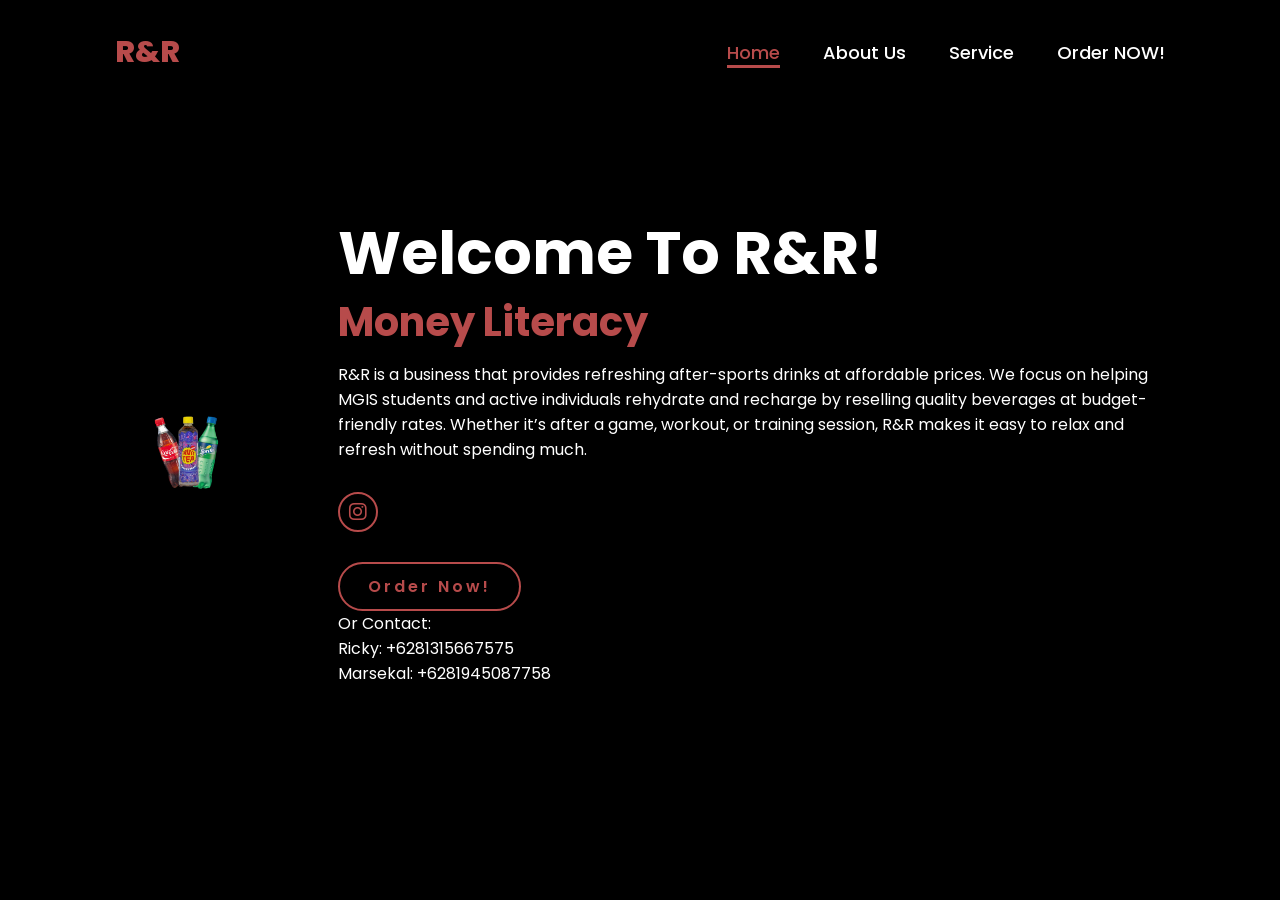
<file: index.html>
<!DOCTYPE html>
<html lang="en">

<head>
    <meta charset="UTF-8" />
    <meta name="viewport" content="width=device-width, initial-scale=1.0" />
    <link rel="stylesheet" href="https://cdnjs.cloudflare.com/ajax/libs/font-awesome/6.5.2/css/all.min.css" />
    <link rel="stylesheet" href="style.css" />
    <title>R&R Official Website: Home</title>
</head>

<body>
    <header>
        <a href="index.html" class="logo">R&R</a>

        <div class="menu-toggle">
            <i class="fa fa-bars"></i>
        </div>

        <nav>
            <a href="#" class="active">Home</a>
            <a href="About_Us.html">About Us</a>
            <a href="Service.html">Service</a>
            <a href="Shop_Now.html">Order NOW!</a>
        </nav>
    </header>

    <section class="home">
        <div class="home-img">
            <img src="Main_Bottle_Pic.png" alt="Main Bottle" />
        </div>
        <div class="home-content">
            <h1>Welcome To R&R!</h1>
            <h3 class="typing-text"><span></span></h3>
            <p>R&R is a business that provides refreshing after-sports drinks at affordable prices. We focus on helping MGIS students and active individuals rehydrate and recharge by reselling quality beverages at budget-friendly rates. Whether it’s after a game, workout, or training session, R&R makes it easy to relax and refresh without spending much.</p>
            <div class="social-icons">
                <a href="https://www.instagram.com/mgis.rnr/"><i class="fa-brands fa-instagram"></i></a>
            </div>
            <a href="Shop_Now.html" class="btn">Order Now!</a>
            <p>Or Contact:</p>
            <p>Ricky: +6281315667575</p>
            <p>Marsekal: +6281945087758</p>
        </div>
    </section>

    <script>
        const menuToggle = document.querySelector('.menu-toggle');
        const nav = document.querySelector('nav');

        menuToggle.addEventListener('click', () => {
            nav.classList.toggle('active');
        });
    </script>
</body>

</html>
</file>
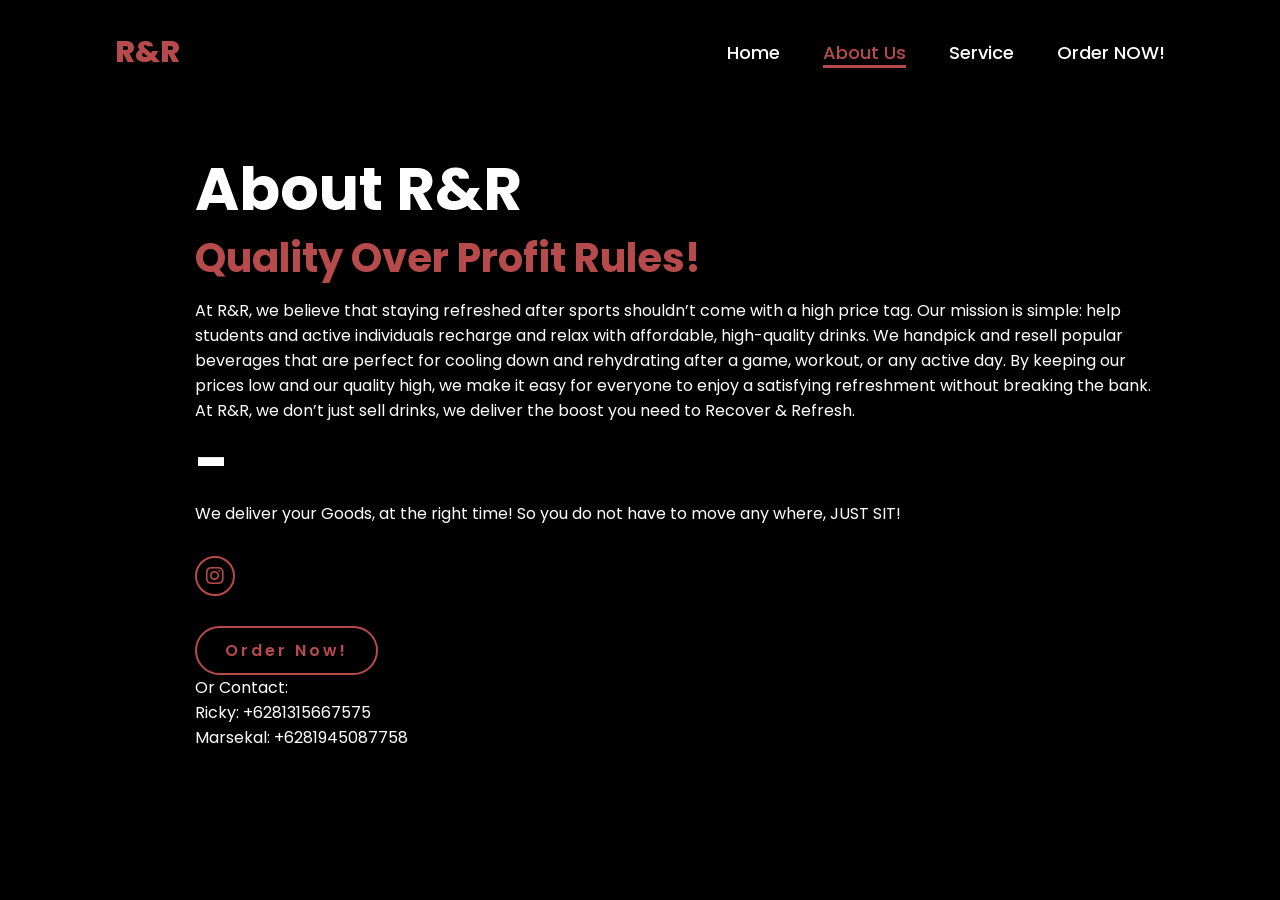
<file: About_Us.html>
<!DOCTYPE html>
<html lang="en">
    
<head>
    <meta charset="UTF-8" />
    <meta name="viewport" content="width=device-width, initial-scale=1.0" />
    <link rel="stylesheet" href="https://cdnjs.cloudflare.com/ajax/libs/font-awesome/6.5.2/css/all.min.css" />
    <link rel="stylesheet" href="style_AU.css" />
    <title>R&R Official Website: About Us</title>
</head>
<body>
    <header>
        <a href="index.html" class="logo">R&R</a>

        <div class="menu-toggle">
            <i class="fa fa-bars"></i>
        </div>

        <nav>
            <a href="index.html" > Home</a>
            <a href="#" class="active">About Us</a>
            <a href="Service.html" >Service</a>
            <a href="Shop_Now.html" >Order NOW!</a>
        </nav>
    </header>
    <section class="home">
        <div class="home-img">
        </div>
        <div class="home-content">
            <h1>About R&R</h1>
            <h3 class="typing-text">Quality Over Profit Rules!</h3>
            <p>
                At R&R, we believe that staying refreshed after sports shouldn’t come with a high price tag. Our mission is simple: help students and active individuals recharge and relax with affordable, high-quality drinks. We handpick and resell popular beverages that are perfect for cooling down and rehydrating after a game, workout, or any active day. By keeping our prices low and our quality high, we make it easy for everyone to enjoy a satisfying refreshment without breaking the bank. At R&R, we don’t just sell drinks, we deliver the boost you need to Recover & Refresh.
            </p>
            <h1>-</h1>
            <p>We deliver your Goods, at the right time! So you do not have to move any where, JUST SIT!</p>
            <div class="social-icons">
                <a href="https://www.instagram.com/mgis.rnr/"><i class="fa-brands fa-instagram"></i></a>
            </div>
            <a href="Shop_Now.html" class="btn">Order Now!</a>
            <p>Or Contact:</p>
            <p>Ricky: +6281315667575</p>
            <p>Marsekal: +6281945087758</p>
        </div>
    </section>

    <script>
        const menuToggle = document.querySelector('.menu-toggle');
        const nav = document.querySelector('nav');

        menuToggle.addEventListener('click', () => {
            nav.classList.toggle('active');
        });
    </script>
</body>
</html>
</file>
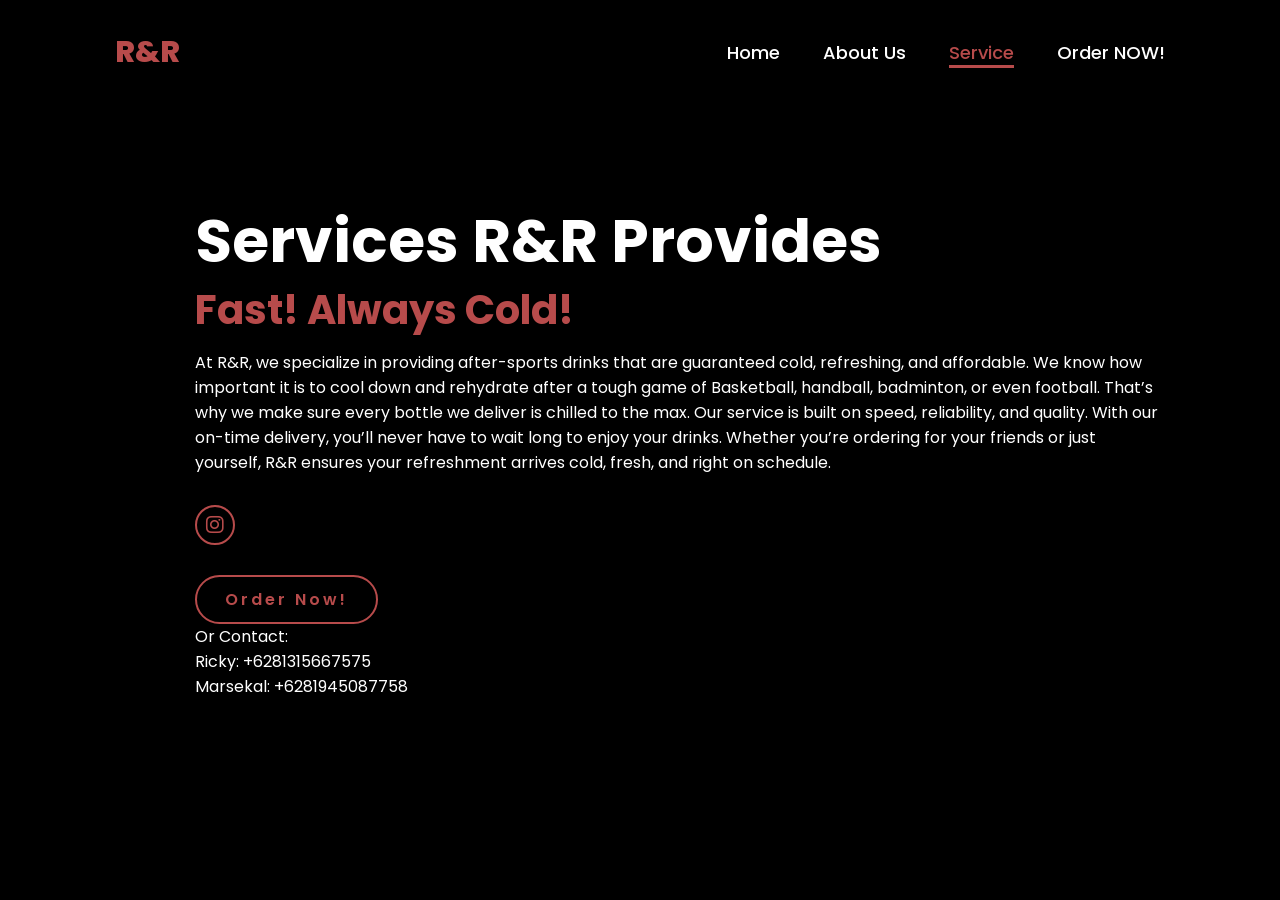
<file: Service.html>
<!DOCTYPE html>
<html lang="en">
    
<head>
    <meta charset="UTF-8" />
    <meta name="viewport" content="width=device-width, initial-scale=1.0" />
    <link rel="stylesheet" href="https://cdnjs.cloudflare.com/ajax/libs/font-awesome/6.5.2/css/all.min.css" />
    <link rel="stylesheet" href="style_AU.css" />
    <title>R&R Official Website: Service</title>
</head>
<body>
    <header>
        <a href="index.html" class="logo">R&R</a>

        <div class="menu-toggle">
            <i class="fa fa-bars"></i>
        </div>

        <nav>
            <a href="index.html" > Home</a>
            <a href="About_Us.html" >About Us</a>
            <a href="#" class="active">Service</a>
            <a href="Shop_Now.html" >Order NOW!</a>
        </nav>
    </header>
    <section class="home">
        <div class="home-img">
        </div>
        <div class="home-content">
            <h1>Services R&R Provides</h1>
            <h3 class="typing-text">Fast! Always Cold!</h3>
            <p>
                At R&R, we specialize in providing after-sports drinks that are guaranteed cold, refreshing, and affordable. We know how important it is to cool down and rehydrate after a tough game of Basketball, handball, badminton, or even football. That’s why we make sure every bottle we deliver is chilled to the max. Our service is built on speed, reliability, and quality. With our on-time delivery, you’ll never have to wait long to enjoy your drinks. Whether you’re ordering for your friends or just yourself, R&R ensures your refreshment arrives cold, fresh, and right on schedule.
            </p>
            <div class="social-icons">
                <a href="https://www.instagram.com/mgis.rnr/"><i class="fa-brands fa-instagram"></i></a>
            </div>
            <a href="Shop_Now.html" class="btn">Order Now!</a>
            <p>Or Contact:</p>
            <p>Ricky: +6281315667575</p>
            <p>Marsekal: +6281945087758</p>
        </div>
    </section>

    <script>
        const menuToggle = document.querySelector('.menu-toggle');
        const nav = document.querySelector('nav');

        menuToggle.addEventListener('click', () => {
            nav.classList.toggle('active');
        });
    </script>
</body>
</html>
</file>
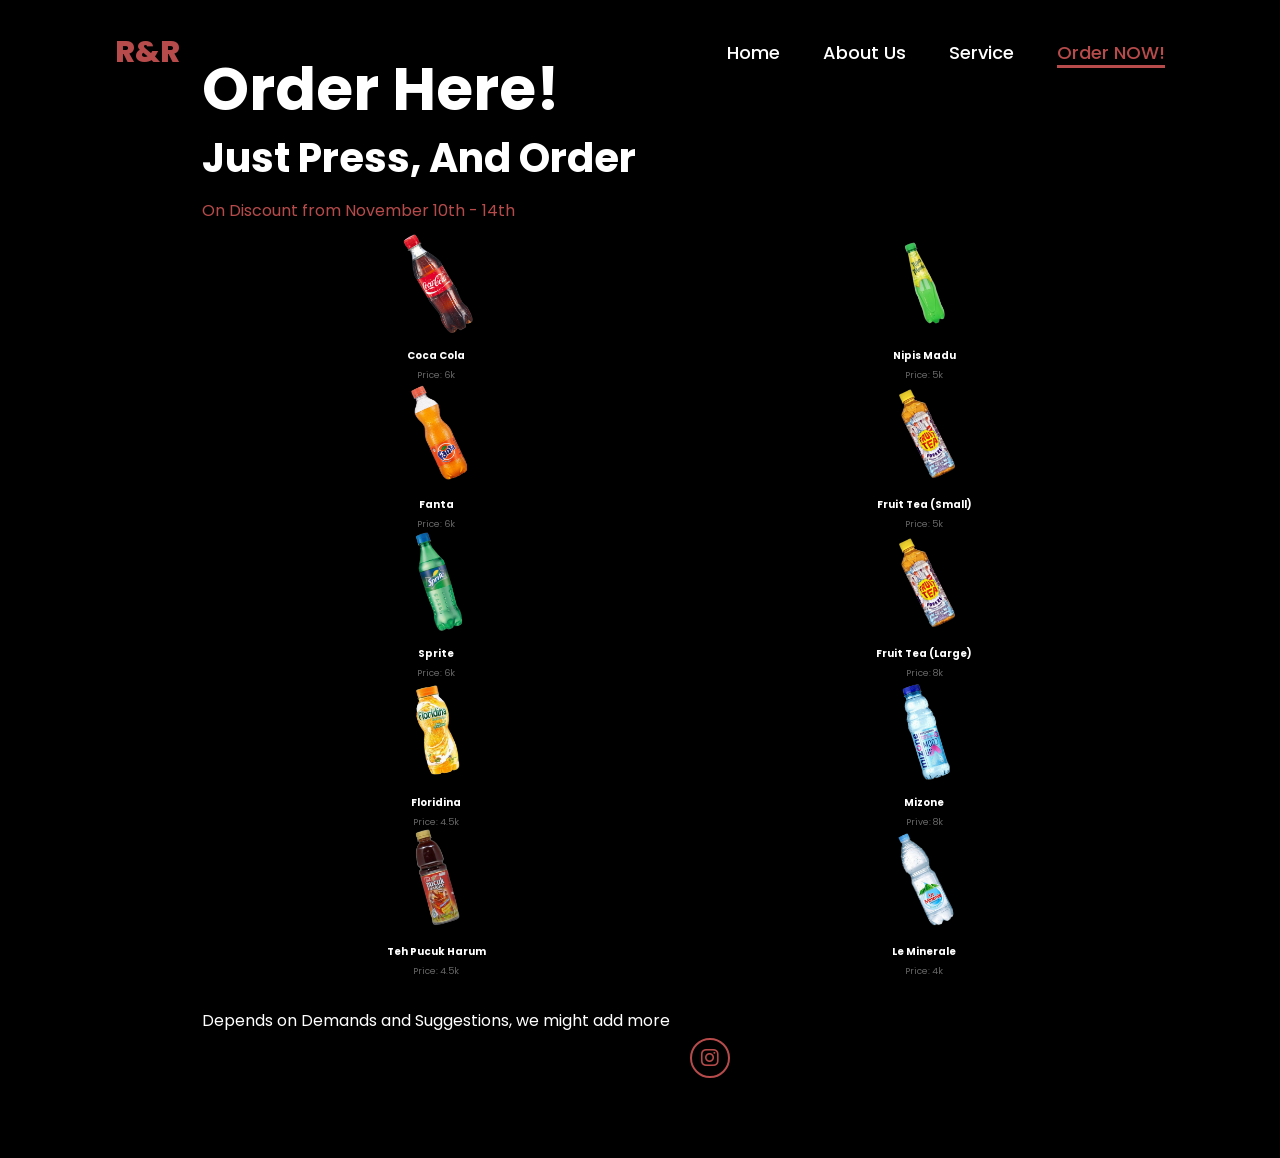
<file: Shop_Now.html>
<!DOCTYPE html>
<html lang="en">
    
<head>
    <meta charset="UTF-8">
    <meta name="viewport" content="width=device-width, initial-scale=1.0">
    <link rel="stylesheet" href="https://cdnjs.cloudflare.com/ajax/libs/font-awesome/6.5.2/css/all.min.css">
    <link rel="stylesheet" href="Style_SN.css">
    <title>R&R Official Website: Order Now</title>
</head>
<body>
    <header>
        <a href="index.html" class="logo">R&R</a>

    <div class="menu-toggle">
        <i class="fa fa-bars"></i>
    </div>

        <nav>
            <a href="index.html" > Home</a>
            <a href="About_Us.html" >About Us</a>
            <a href="Service.html" >Service</a>
            <a href="#" class="active">Order NOW!</a>
        </nav>
    </header>
    <section class="home">
        <div class="home-img">
        </div>
        <div class="home-content">
            <h1>Order Here!</h1>
            <h3 class="typing-text">Just Press, And Order</h3>

        <div class="Message">
            <p>On Discount from November 10th - 14th</p>
        </div>
            
            


            <div class="row">
  <div class="column">
    <div class="button-with-image">
<a href="https://docs.google.com/forms/d/e/1FAIpQLSclNWufGaGaNuaNTTgaqmdqBodwDpUrAvENuUr_ZVE9hC4iHA/viewform?usp=header">
      <img src="Image of Products/Coca Cola.png" width="100px" height="100px" alt="Coke Image" class="button-image">
</a>  
      <div class="button-text">Coca Cola</div>
      <div class="subtext">Price: 6k</div>



      <a href="https://docs.google.com/forms/d/e/1FAIpQLSclNWufGaGaNuaNTTgaqmdqBodwDpUrAvENuUr_ZVE9hC4iHA/viewform?usp=header">
      <img src="Image of Products/Fanta.png" awidth="100px" height="100px" lt="Fanta Image" class="button-image">
</a>  
      <div class="button-text">Fanta</div>
      <div class="subtext">Price: 6k</div>



      <a href="https://docs.google.com/forms/d/e/1FAIpQLSclNWufGaGaNuaNTTgaqmdqBodwDpUrAvENuUr_ZVE9hC4iHA/viewform?usp=header">
      <img src="Image of Products/Sprite.png" width="100px" height="100px" alt="Sprite Image" class="button-image">
</a>  
      <div class="button-text">Sprite</div>
      <div class="subtext">Price: 6k</div>



            <a href="https://docs.google.com/forms/d/e/1FAIpQLSclNWufGaGaNuaNTTgaqmdqBodwDpUrAvENuUr_ZVE9hC4iHA/viewform?usp=header">
      <img src="Image of Products/Floridina.png" width="100px" height="100px" alt="Sprite Image" class="button-image">
</a>  
      <div class="button-text">Floridina</div>
      <div class="subtext">Price: 4.5k</div>



            <a href="https://docs.google.com/forms/d/e/1FAIpQLSclNWufGaGaNuaNTTgaqmdqBodwDpUrAvENuUr_ZVE9hC4iHA/viewform?usp=header">
      <img src="Image of Products/Teh Pucuk Harum.png" width="100px" height="100px" alt="Sprite Image" class="button-image">
</a>  
      <div class="button-text">Teh Pucuk Harum</div>
      <div class="subtext">Price: 4.5k</div>
    </div>
  </div>



  <div class="column">
    <div class="button-with-image">

<a href="https://docs.google.com/forms/d/e/1FAIpQLSclNWufGaGaNuaNTTgaqmdqBodwDpUrAvENuUr_ZVE9hC4iHA/viewform?usp=header">
      <img src="Image of Products/Nipis Madu.png" width="100px" height="100px" alt="Nipis Madu Image" class="button-image">
</a>  
      <div class="button-text">Nipis Madu</div>
      <div class="subtext">Price: 5k</div>



<a href="https://docs.google.com/forms/d/e/1FAIpQLSclNWufGaGaNuaNTTgaqmdqBodwDpUrAvENuUr_ZVE9hC4iHA/viewform?usp=header">
      <img src="Image of Products/Fruit Tea.png" width="100px" height="100px" alt="Fruit Tea Image" class="button-image">
</a>  
      <div class="button-text">Fruit Tea (Small)</div>
      <div class="subtext">Price: 5k</div>

      <a href="https://docs.google.com/forms/d/e/1FAIpQLSclNWufGaGaNuaNTTgaqmdqBodwDpUrAvENuUr_ZVE9hC4iHA/viewform?usp=header">
      <img src="Image of Products/Fruit Tea.png" width="100px" height="100px" alt="Fruit Tea Image" class="button-image">
</a>  
      <div class="button-text">Fruit Tea (Large)</div>
      <div class="subtext">Price: 8k</div>
     
      

      <a href="https://docs.google.com/forms/d/e/1FAIpQLSclNWufGaGaNuaNTTgaqmdqBodwDpUrAvENuUr_ZVE9hC4iHA/viewform?usp=header">
      <img src="Image of Products/Maizone.png" width="100px" height="100px" alt="Mizone Image" class="button-image">
</a>  
      <div class="button-text">Mizone</div>
      <div class="subtext">Prive: 8k</div>



            <a href="https://docs.google.com/forms/d/e/1FAIpQLSclNWufGaGaNuaNTTgaqmdqBodwDpUrAvENuUr_ZVE9hC4iHA/viewform?usp=header">
      <img src="Image of Products/Water.png" width="100px" height="100px" alt="Sprite Image" class="button-image">
</a>  
      <div class="button-text">Le Minerale</div>
      <div class="subtext">Price: 4k</div>
  </div>
</div>
              


<p>Depends on Demands and Suggestions, we might add more</p>
            <div class="social-icons">
                <a href="https://www.instagram.com/mgis.rnr/"><i class="fa-brands fa-instagram"></i></a>
            </div>
        </div>
    </section>
    <script>
  document.addEventListener('DOMContentLoaded', function () {
    const menuToggle = document.querySelector('.menu-toggle');
    const nav = document.querySelector('nav');

    menuToggle.addEventListener('click', () => {
      nav.classList.toggle('active');
    });
  });
</script>
</body>
</html>
</file>
<file: style.css>
@import url('https://fonts.googleapis.com/css2?family=Poppins:wght@100;200;300;400;500;600&display=swap');

* {
    margin: 0;
    padding: 0;
    box-sizing: border-box;
    text-decoration: none;
    border: none;
    outline: none;
    font-family: 'Poppins', sans-serif;
}

html {
    font-size: 62.5%;
}

body {
    width: 100%;
    height: 100vh;
    overflow-x: hidden;
    background-color: rgb(0, 0, 0);
    color: white;
}

header {
    margin-top: 20px;
    position: fixed;
    top: 0;
    left: 0;
    width: 100%;
    padding: 1rem 9%;
    background-color: transparent;
    filter: drop-shadow(10px);
    display: flex;
    justify-content: space-between;
    align-items: center;
    z-index: 100;
}

.logo {
    font-size: 3rem;
    color: #b74b4b;
    font-weight: 800;
    cursor: pointer;
    transition: 0.5s ease;
}

.logo:hover {
    transform: scale(1.1);
}

nav a {
    font-size: 1.8rem;
    color: white;
    margin-left: 4rem;
    font-weight: 500;
    transition: 0.3s ease;
    border-bottom: 3px solid transparent;
}

nav a:hover,
nav a.active {
    color: #b74b4b;
    border-bottom: 3px solid #b74b4b;
}

/* Hamburger menu toggle button */
.menu-toggle {
    display: none;
    font-size: 2.5rem;
    color: #b74b4b;
    cursor: pointer;
    user-select: none;
}

@media (max-width: 995px) {
    nav {
        position: absolute;
        display: none;
        top: 60px;
        right: 0;
        width: 60%;
        border-left: 3px solid #b74b4b;
        border-bottom-left-radius: 2rem;
        padding: 1rem;
        background-color: #161616;
        border-top: 0.1rem solid rgba(0, 0, 0, 0.1);
        flex-direction: column;
    }

    nav.active {
        display: flex;
    }

    nav a {
        display: block;
        font-size: 2rem;
        margin: 1.5rem 0;
        border-bottom: none;
    }

    nav a:hover,
    nav a.active {
        padding: 1rem;
        border-radius: 0.5rem;
        border-bottom: 0.5rem solid #b74b4b;
    }

    .menu-toggle {
        display: block;
    }
}

section {
    min-height: 100vh;
    padding: 5rem 9% 5rem;
}

.home {
    display: flex;
    justify-content: center;
    align-items: center;
    gap: 8rem;
    background-color: black;
}

.home .home-content h1 {
    font-size: 6rem;
    font-weight: 700;
    line-height: 1.3;
}

span {
    color: #b74b4b;
}

.home-content h3 {
    font-size: 4rem;
    margin-bottom: 1rem;
    font-weight: 700;
}

.home-content p {
    font-size: 1.6rem;
}

.home-img {
    border-radius: 50%;
}

.home-img img {
    position: relative;
    width: 36vw;
    max-width: 400px;
    border-radius: 80%;
    box-shadow: 0 0 25px solid #b74b4b;
    cursor: pointer;
    transition: 0.2s linear;
    max-width: 100%;
    height: auto;
    display: block;
}

.home-img img:hover {
    font-size: 1.8rem;
    font-weight: 500;
}

.social-icons a {
    display: inline-flex;
    justify-content: center;
    align-items: center;
    width: 4rem;
    height: 4rem;
    background-color: transparent;
    border: 0.2rem solid #b74b4b;
    font-size: 2rem;
    border-radius: 50%;
    margin: 3rem 1.5rem 3rem 0;
    transition: 0.3s ease;
    color: #b74b4b;
}

.social-icons a:hover {
    color: black;
    transform: scale(1.3) translateY(-5px);
    background-color: #b74b4b;
    box-shadow: 0 0 25px #b74b4b;
}

.btn {
    display: inline-block;
    padding: 1rem 2.8rem;
    background-color: black;
    border-radius: 4rem;
    font-size: 1.6rem;
    color: #b74b4b;
    letter-spacing: 0.3rem;
    font-weight: 600;
    border: 2px solid #b74b4b;
    transition: 0.3s ease;
    cursor: pointer;
}

.btn:hover {
    transform: scale3d(1.03);
    background-color: #b74b4b;
    color: black;
    box-shadow: 0 0 25px #b74b4b;
}

.typing-text {
    font-size: 34px;
    font-weight: 600;
    min-width: 280px;
}

.typing-text span {
    position: relative;
}

.typing-text span::before {
    content: "Money Literacy";
    color: #b74b4b;
    animation: words 20s infinite;
}

.typing-text span::after {
    content: "";
    position: absolute;
    width: calc(100% + 8px);
    height: 100%;
    border-left: 3px solid black;
    right: -8px;
    animation: cursor 0.6s infinite;
}

@keyframes cursor {
    to {
        border-left: 3px solid #b74b4b;
    }
}

@keyframes words {
    0%,
    20% {
        content: "Order Now!";
    }
    21%,
    40% {
        content: "Follow Our Instagram!";
    }
    41%,
    60% {
        content: "After Sports Drink";
    }
    61%,
    80% {
        content: "Specialized";
    }
    81%,
    100% {
        content: "Delivery";
    }
}

/* Responsive tweaks for medium and small screens */
@media (max-width: 1000px) {
    .home {
        gap: 4rem;
    }
}

@media (max-width: 768px) {
    .home {
        flex-direction: column;
        justify-content: center;
        align-items: center;
        gap: 3rem;
        padding: 2rem;
    }

    .home-content h1 {
        font-size: 4.5rem;
    }

    .home-content h3 {
        font-size: 2rem;
    }

    .home-content p {
        font-size: 1.4rem;
        padding: 0 1rem;
        text-align: center;
    }

    .home-img img {
        width: 80vw;
        max-width: 300px;
        margin: 2rem 0 1rem 0;
    }
}

@media (max-width: 600px) {
    .home {
        flex-direction: column;
        margin: 5rem 4rem;
    }

    .home .home-content h3 {
        font-size: 2.5rem;
    }

    .home-content h1 {
        font-size: 5rem;
    }

    .home-img img {
        width: 70vw;
        margin-top: 4rem;
    }
}
</file>
<file: style_AU.css>
@import url('https://fonts.googleapis.com/css2?family=Poppins:wght@100;200;300;400;500;600&display=swap');

*{
    margin: 0;
    padding: 0;
    box-sizing: border-box;
    text-decoration: none;
    border: none;
    outline: none;
    font-family: 'Poppins', sans-serif;
}

html{
    font-size: 62.5%;
}

body{
    width: 100%;
    height: 100vh;
    overflow-x: hidden;
    background-color: rgb(0, 0, 0);
    color: white;
}

header{
    margin-top: 20px;
    position: fixed;
    top: 0;
    left: 0;
    width: 100%;
    padding: 1rem 9%;
    background-color: transparent;
    filter: drop-shadow(10px);
    display: flex;
    justify-content: space-between;
    align-items: center;
    z-index: 100;
}

.logo{
    font-size: 3rem;
    color: #b74b4b;
    font-weight: 800;
    cursor: pointer;
    transition: 0.5s ease;
}

.logo:hover{
    transform: scale(1.1);
}

nav a{
    font-size: 1.8rem;
    color: white;
    margin-left: 4rem;
    font-weight: 500;
    transition: 0.3s ease;
    border-bottom: 3px solid transparent;
}

nav a:hover,
nav a.active{
    color: #b74b4b;
    border-bottom: 3px solid #b74b4b;
}

/* Hamburger menu toggle button */
.menu-toggle {
    display: none;
    font-size: 2.5rem;
    color: #b74b4b;
    cursor: pointer;
    user-select: none;
}

@media(max-width:995px){
    nav{
        position: absolute;
        display: none;
        top: 60px;
        right: 0;
        width: 60%;
        border-left: 3px solid #b74b4b;
        border-bottom-left-radius: 2rem;
        padding: 1rem;
        background-color: #161616;
        border-top: 0.1rem solid rgba(0,0,0,0.1);
        flex-direction: column;
    }

    nav.active{
        display: flex;
    }

    nav a{
        display: block;
        font-size: 2rem;
        margin: 1.5rem 0;
        border-bottom: none;
    }

    nav a:hover,
    nav a.active{
        padding: 1rem;
        border-radius: 0.5rem;
        border-bottom: 0.5rem solid #b74b4b;
    }

    .menu-toggle{
        display: block;
    }
}

section{
    min-height: 100vh;
    padding: 5rem 9% 5rem;
}

.home{
    display: flex;
    justify-content: center;
    align-items: center;
    gap: 8rem;
    background-color: black;
}

.home .home-content h1{
    font-size: 6rem;
    font-weight: 700;
    line-height: 1.3;
}

span{
    color: #b74b4b;
}

.home-content h3{
    color: #b74b4b;
    font-size: 4rem;
    margin-bottom: 1rem;
    font-weight: 700;
}

.home-content p{
    font-size: 1.6rem;
}

.home-img{
    border-radius: 50%;
}

.home-img img{
    position: relative;
    width: 36vw;
    border-radius: 80%;
    box-shadow: 0 0 25px solid #b74b4b;
    cursor: pointer;
    transition: 0.2s linear;
    max-width: 100%;
    height: auto;
    display: block;
}

.home-img img:hover{
    font-size: 1.8rem;
    font-weight: 500;
}

.social-icons a{
    display: inline-flex;
    justify-content: center;
    align-items: center;
    width: 4rem;
    height: 4rem;
    background-color: transparent;
    border: 0.2rem solid #b74b4b;
    font-size: 2rem;
    border-radius: 50%;
    margin: 3rem 1.5rem 3rem 0;
    transition: 0.3s ease;
    color: #b74b4b;
}

.social-icons a:hover{
    color: black;
    transform: scale(1.3) translateY(-5px);
    background-color: #b74b4b;
    box-shadow: 0 0 25px #b74b4b;
}

.btn{
    display: inline-block;
    padding: 1rem 2.8rem;
    background-color: black;
    border-radius: 4rem;
    font-size: 1.6rem;
    color: #b74b4b;
    letter-spacing: 0.3rem;
    font-weight: 600;
    border: 2px solid #b74b4b;
    transition: 0.3s ease;
    cursor: pointer;
}

.btn:hover{
    transform: scale3d(1.03);
    background-color: #b74b4b;
    color: black;
    box-shadow: 0 0 25px #b74b4b;
}

.typing-text{
    font-size: 34px;
    font-weight: 600;
    min-width: 280px;
}

.typing-text span{
    position: relative;
}

.typing-text span::before{
    content: "Money Literacy";
    color: #b74b4b;
    animation: words 20s infinite;
}

.typing-text span::after{
    content: "";
    background-color: black;
    position: absolute;
    width: calc(100% + 8px);
    height: 100%;
    border-left: 3px solid black;
    right: -8px;
    animation: cursor 0.6s infinite;
}

@keyframes cursor{
    to{
        border-left: 3px solid #b74b4b;
    }
}

@keyframes words{
    0%, 20%{
        content: "Order Now!";
    }
    21%, 40%{
        content: "Follow Our Instagram!";
    }
    41%, 60%{
        content: "After Sports Drink";
    }
    61%, 80%{
        content: "Specialized";
    }
    81%, 100%{
        content: "Delivery";
    }
}

@media (max-width: 1000px){
    .home{
        gap: 4rem;
    }
}

@media(max-width:995px){
    .home{
        flex-direction: column;
        margin: 5rem 4rem;
    }

    .home .home-content h3{
        font-size: 2.5rem;
    }

    .home-content h1{
        font-size: 5rem;
    }

    .home-img img{
        width: 70vw;
        margin-top: 4rem;
    }
}
</file>
<file: Style_SN.css>
@import url('https://fonts.googleapis.com/css2?family=Poppins:wght@100;200;300;400;500;600&display=swap');

*{
    margin: 0;
    padding: 0;
    box-sizing: border-box;
    text-decoration: none;
    border: none;
    outline: none;
    font-family: 'Poppins', sans-serif;
}

html{
    font-size: 62.5%;
}

body{
    width: 100%;
    height: 100vh;
    overflow-x: hidden;
    background-color: rgb(0, 0, 0);
    color: white;
}

header{
    margin-top: 20px;
    position: fixed;
    top: 0;
    left: 0;
    width: 100%;
    padding: 1rem 9%;
    background-color: transparent;
    filter: drop-shadow(10px);
    display: flex;
    justify-content: space-between;
    align-items: center;
    z-index: 100;
}

.logo{
    font-size: 3rem;
    color: #b74b4b;
    font-weight: 800;
    cursor: pointer;
    transition: 0.5s ease;
}

.logo:hover{
    transform: scale(1.1);
}

nav a{
    font-size: 1.8rem;
    color: white;
    margin-left: 4rem;
    font-weight: 500;
    transition: 0.3s ease;
    border-bottom: 3px solid transparent;
}

nav a:hover,
nav a.active{
    color: #b74b4b;
    border-bottom: 3px solid #b74b4b;
}

@media(max-width:995px){
    nav{
        position: absolute;
        display: none;
        top: 0;
        right: 0;
        width: 40%;
        border-left: 3px solid #b74b4b;
        border-bottom: 3px solid #b74b4b;
        border-bottom-left-radius: 2rem;
        padding: 1rem solid;
        background-color: #161616;
        border-top: 0.1rem solid rgba(0,0,0,0.1);
    }

    nav.active{
        display: block;
    }

    nav a{
        display: block;
        font-size: 2rem;
        margin: 3rem 0;
    }

    nav a:hover,
    nav a.active{
        padding: 1rem;
        border-radius: 0.5rem;
        border-bottom: 0.5rem solid #b74b4b;
    }
}

section{
    min-height: 100vh;
    padding: 5rem 9% 5rem;
}

.home{
    display: flex;
    justify-content: center;
    align-items: center;
    gap: 8rem;
    background-color: black;
}

.home .home-content .Message p{
    color: #b74b4b;
}

.home .home-content h1{
    font-size: 6rem;
    font-weight: 700;
    line-height: 1.3;
}

span{
    color: #b74b4b;
}

.home-content h3{
    font-size: 4rem;
    margin-bottom: 1rem;
    font-weight: 700;
}

.home-content p{
    font-size: 1.6rem;
}

.home-img{
    border-radius: 50%;
}

.home-img img{
    position: relative;
    width: 36vw;
    border-radius: 80%;
    box-shadow: 0 0 25px solid #b74b4b;
    cursor: pointer;
    transition: 0.2s linear;
}

.home-img img:hover{
    font-size: 1.8rem;
    font-weight: 500;
}

.social-icons a{
    display: inline-flex;
    justify-content: center;
    align-items: center;
    width: 4rem;
    height: 4rem;
    background-color: transparent;
    border: 0.2rem solid #b74b4b;
    font-size: 2rem;
    border-radius: 50%;
    margin: 3rem 1.5rem 3rem 0;
    transition: 0.3s ease;
    color: #b74b4b;
}

.social-icons a:hover{
    color: black;
    transform: scale(1.3) translateY(-5px);
    background-color: #b74b4b;
    box-shadow: 0  0 25px #b74b4b;
}

.btn{
    display: inline-block;
    padding: 1rem 2.8rem;
    background-color: black;
    border-radius: 4rem;
    font-size: 1.6rem;
    color: #b74b4b;
    letter-spacing: 0.3rem;
    font-weight: 600;
    border: 2px solid #b74b4b;
    transition: 0.3s ease;
    cursor: pointer;
}

.btn:hover{
    transform: scale3d(1.03);
    background-color: #b74b4b;
    color: black;
    box-shadow: 0 0 25px #b74b4b;
}

.typing-text{
    font-size: 34px;
    font-weight: 600;
    min-width: 280px;
}

.typing-text span{
    position: relative;
}

.typing-text span::before{
    content: "Money Literacy";
    color: #b74b4b;
    animation: words 20s infinite;
}

.typing-text span::after{
    content: "";
    background-color: black;
    position: absolute;
    width: calc(100% + 8px);
    height: 100%;
    border-left: 3px solid black;
    right: -8;
    animation: cursor 0.6s infinite;
}

@keyframes cursor{
    to{
        border-left: 3px solid #b74b4b;
    }
}

@keyframes words{
    0%, 20%{
        content: "Order Now!";
    }
    21%, 40%{
        content: "Follow Our Instagram!";
    }
    41%, 60%{
        content: "After Sports Drink";
    }
    61%, 80%{
        content: "Specialized";
    }
    81%, 100%{
        content: "Delivery";
    }
}

@media (max-width: 1000px){
    .home{
        gap: 4rem;
    }
}

@media(max-width:995px){
    .home{
        flex-direction: column;
        margin: 5rem 4rem;
    }

    .home .home-content h3{
        font-size: 2.5rem;
    }

    .home-content h1{
        font-size: 5rem;
    }

    .home-img img{
        width: 70vw;
        margin-top: 4rem;
    }
}



.row {
  display: grid;
  grid-template-columns: 1fr 1fr;
  gap: 20px;
}

.column {
  padding: 10px;
}

.button-with-image {
  display: flex;
  flex-direction: column;
  align-items: center;
  justify-content: center;
  text-align: center;
}

.a button-image {
  width: 100px;
  height: 100px;
  object-fit: cover;
}

.button-text {
  margin-top: 10px;
  font-weight: bold;
}

.subtext {
  margin-top: 5px;
  font-size: 0.9em;
  color: #666;
}

/* Responsive adjustment for smaller screens */
@media screen and (max-width: 600px) {
  .row {
    grid-template-columns: 1fr;
  }
} 

/* Hamburger menu toggle button */
.menu-toggle {
    display: none;
    font-size: 2.5rem;
    color: #b74b4b;
    cursor: pointer;
    user-select: none;
}

/* Navigation and hamburger styles on small screens */
@media (max-width: 995px) {
    nav {
        position: absolute;
        display: none;
        top: 60px;
        right: 0;
        width: 60%;
        border-left: 3px solid #b74b4b;
        border-bottom-left-radius: 2rem;
        padding: 1rem;
        background-color: #161616;
        border-top: 0.1rem solid rgba(0, 0, 0, 0.1);
        flex-direction: column;
        z-index: 99;
    }

    nav.active {
        display: flex;
    }

    nav a {
        display: block;
        font-size: 2rem;
        margin: 1.5rem 0;
        border-bottom: none;
    }

    nav a:hover,
    nav a.active {
        padding: 1rem;
        border-radius: 0.5rem;
        border-bottom: 0.5rem solid #b74b4b;
    }

    .menu-toggle {
        display: block;
    }

    /* Adjust grid columns for small screens */
    .row {
        grid-template-columns: 1fr !important;
    }
}
</file>
